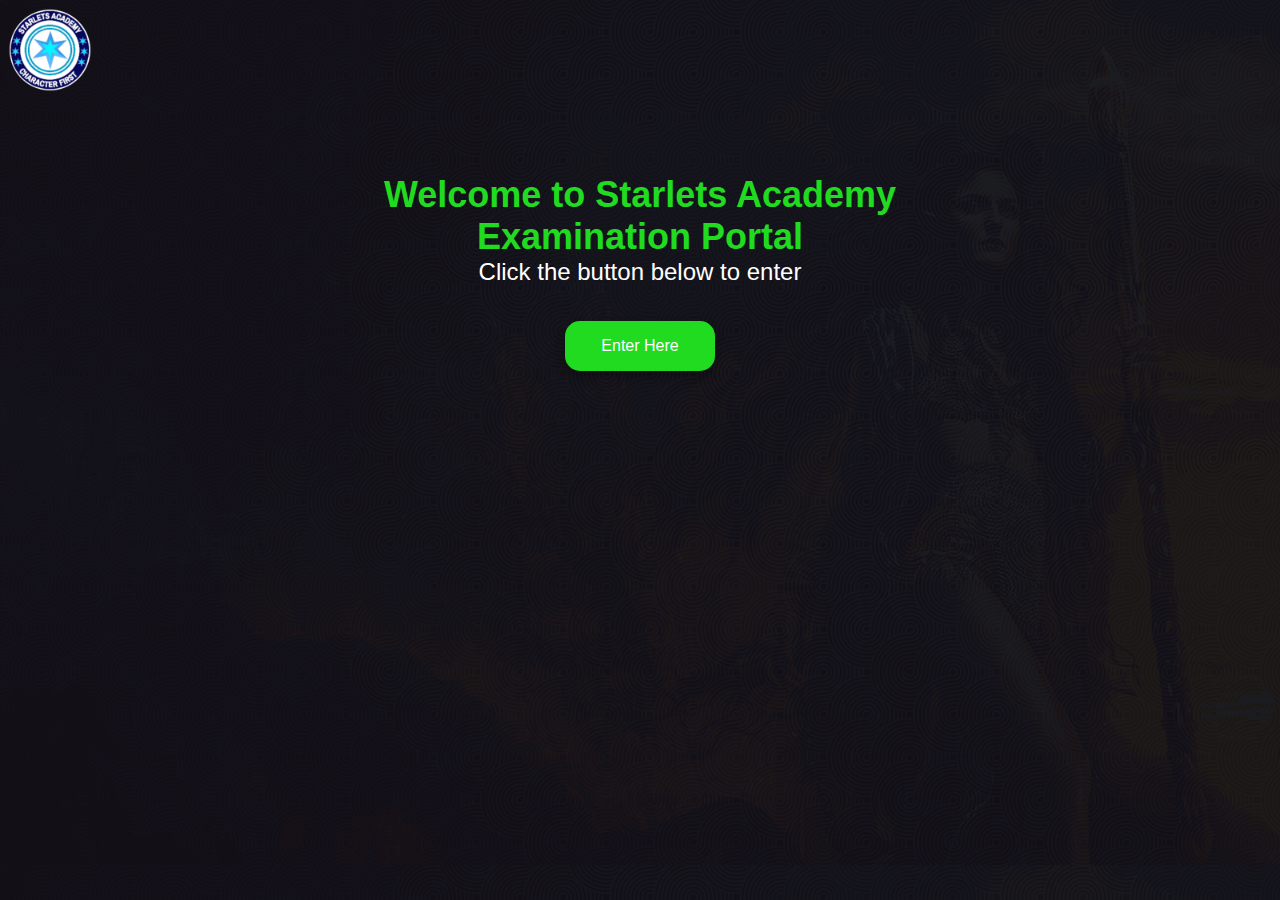
<file: index.html>
<!DOCTYPE html>
<html lang="en">
<head>
    <meta charset="UTF-8">
    <meta http-equiv="X-UA-Compatible" content="IE=chrome">
    <meta name="viewport" content="width=device-width, initial-scale=1.0">
    <title>Starlets Exam Portal</title>
    <link rel="stylesheet" href="style.css">
</head>
<body class="home">
   
    <section>
        <div class="logo_starlets">
            <img src="images/starlets acad.png" alt="Starlets">
        </div>
    </section>
    <div class="container">
    
        <h1 class="title">Welcome to Starlets Academy <br> Examination Portal</h1>
        <p class="subtitle">Click the button below to enter</p>
        <a href="exam_page.html"><button class="enter_btn"><p> Enter Here </p></button></a>

        
        
    
      </div>  
     
</body>
</html>
</file>
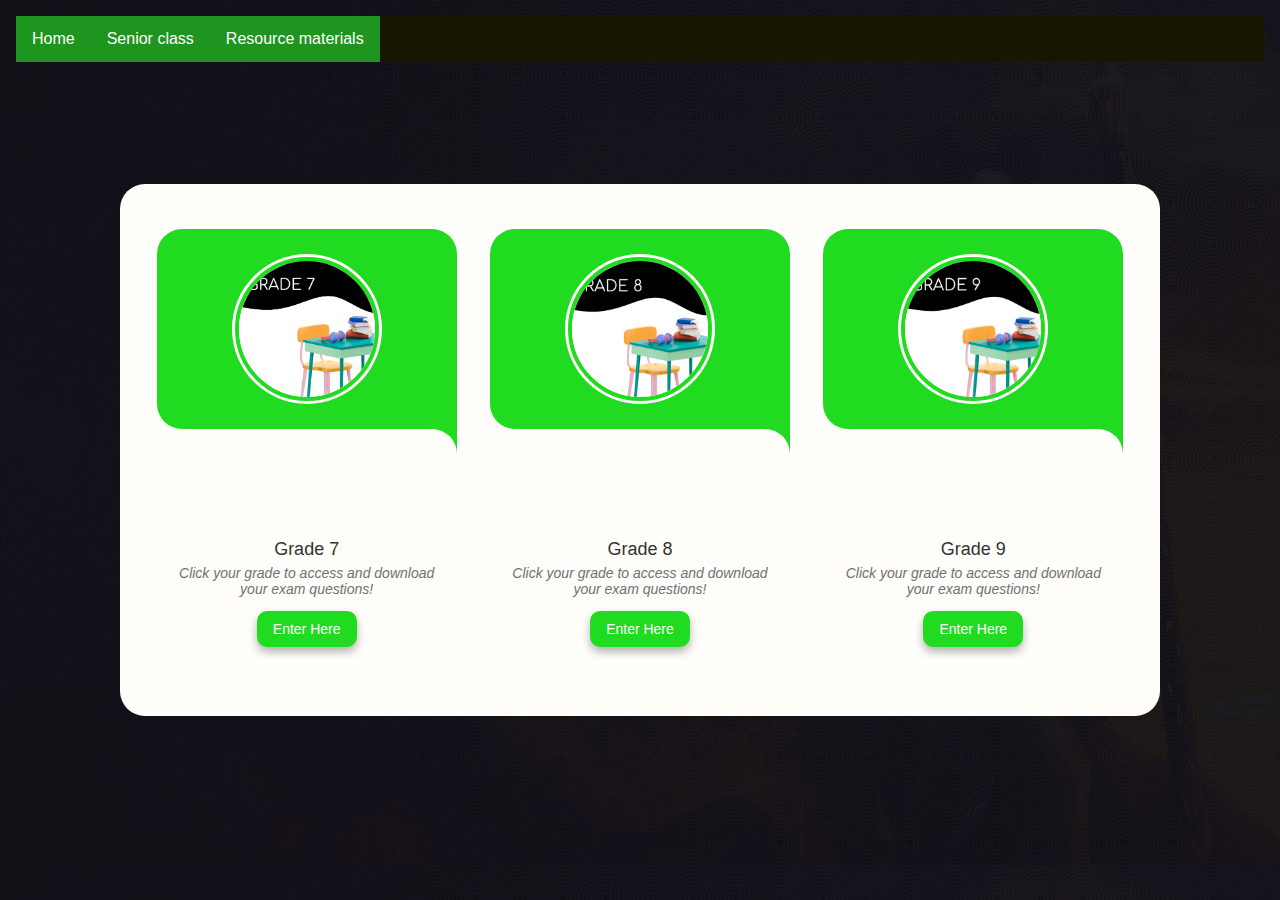
<file: exam_page.html>
<!DOCTYPE html>
<html lang="en">
<head>
    <meta charset="UTF-8">
    <meta http-equiv="X-UA-Compatible" content="IE=edge">
    <meta name="viewport" content="width=device-width, initial-scale=1.0">
    <title>Starlets Exam Portal</title>
    <link rel="stylesheet" href="exam.css">
    
</head>
<body class="slid">
    <html>
        <section class="navbar">
        <div class="topnav">
            <a class="active" href="index.html">Home</a>
            <a class="active" href="senior.html">Senior class</a>
            <a class="active" href="resource.html">Resource materials</a>
        </div>

        <div style="padding-left:16px">
            
        </div> 
        </section>
            
        
        <div class="slider-container">
            <div class="slider-content">
                    <div class="card-wrapper">
                    <div class="card">
                        <div class="image-content">
                            <span class="overlay"></span>

                                <div class="card-iamge">
                                    <img src="images/GRADE 7 2.png" alt="grade pics" class="card-img">
                                </div>
                        </div>
                        <div class="card-content">
                            <h2 class="name">Grade 7</h2>
                            <p class="description"><i>Click your grade to access and download your exam questions!</i></p>
                            <a href="grade_7.html"><button class="button_junior">Enter Here</button></a>
                        </div>
                    </div>
                    <div class="card swiper-slider">
                        <div class="image-content">
                            <span class="overlay"></span>

                                <div class="card-iamge">
                                    <img src="images/GRADE 8 2.png" alt="grade pics" class="card-img">
                                </div>
                        </div>
                        <div class="card-content">
                            <h2 class="name">Grade 8</h2>
                            <p class="description"><i>Click your grade to access and download your exam questions!</i></p>
                            <a href="grade_8.html"><button class="button_junior">Enter Here</button></a>
                        </div>
                    </div>
                    <div class="card swiper-slider">
                        <div class="image-content">
                            <span class="overlay"></span>

                                <div class="card-iamge">
                                    <img src="images/GRADE 9 2.png" alt="grade pics" class="card-img">
                                </div>
                        </div>
                        <div class="card-content">
                            <h2 class="name">Grade 9</h2>
                            <p class="description"><i>Click your grade to access and download your exam questions!</i></p>
                            <a href="grade_9.html"><button class="button_junior">Enter Here</button></a>
                        </div>
                    </div>
            
</body>

</html>
</file>
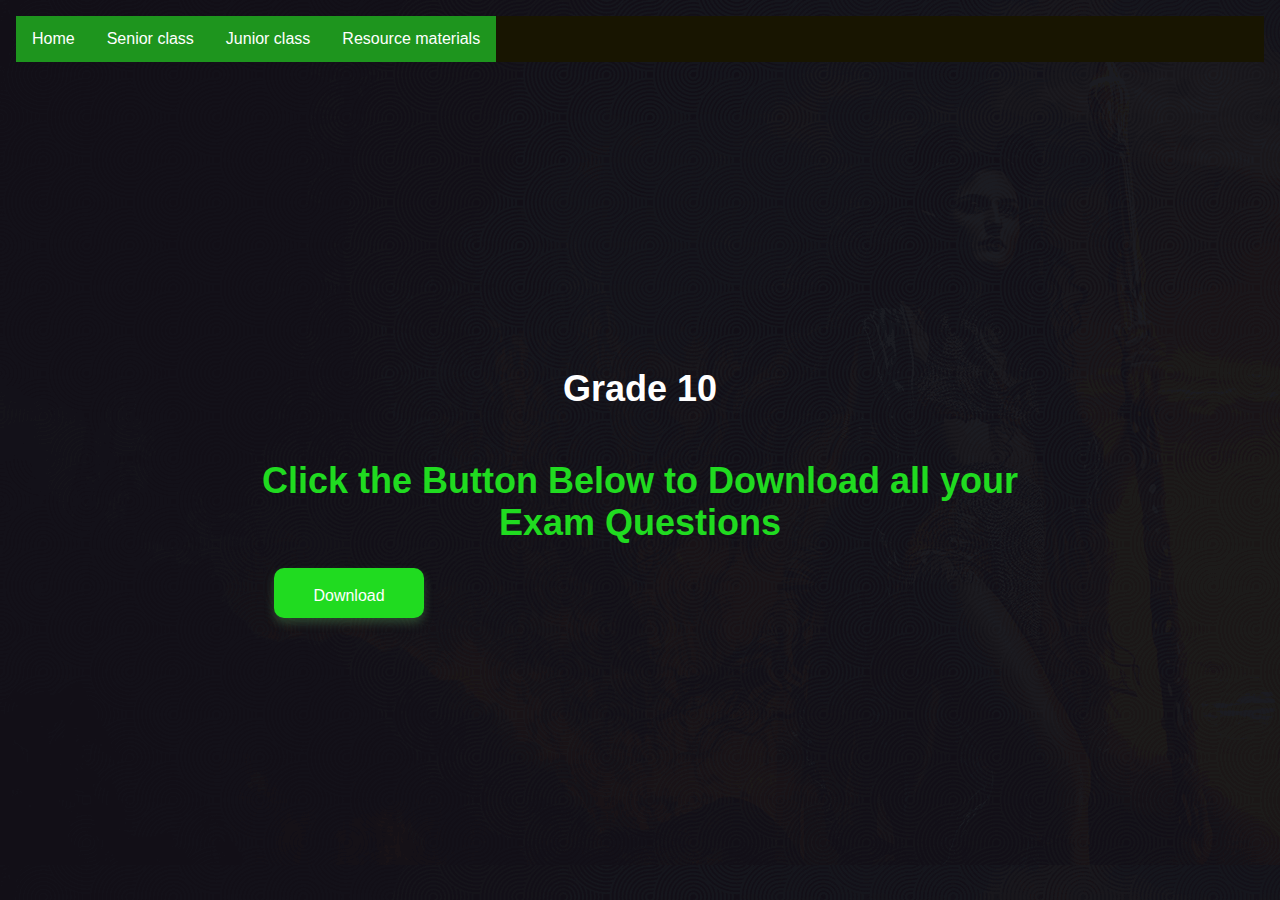
<file: grade_10.html>
<!DOCTYPE html>
<html lang="en">
<head>
    <meta charset="UTF-8">
    <meta http-equiv="X-UA-Compatible" content="IE=chrome">
    <meta name="viewport" content="width=device-width, initial-scale=1.0">
    <title>Starlets Exam Portal</title>
    <link rel="stylesheet" href="style.css">
    <link rel="stylesheet" href="exam.css">
</head>
<body class="home">
    <section class="navbar">
        <div class="topnav">
            <a class="active" href="index.html">Home</a>
            <a class="active" href="senior.html">Senior class</a>
            <a class="active" href="exam_page.html">Junior class</a>
            <a class="active" href="resource.html">Resource materials</a>
        </div>

        <div style="padding-left:16px">
            
        </div> 
        </section>
    <div class="container">
        <h2 class="stu_ma">Grade 10</h2>
        <h1 class="title">Click the Button Below to Download all your Exam Questions</h1>
        <section class="download_btn">

            <a href="https://files.fm/u/gkufrf4xna" target="_blank" rel="noopener noreferrer"><button class="enter"><p> Download </p></button></a>
        
            
            </section>
      </div>  
     
</body>
</html>
</file>
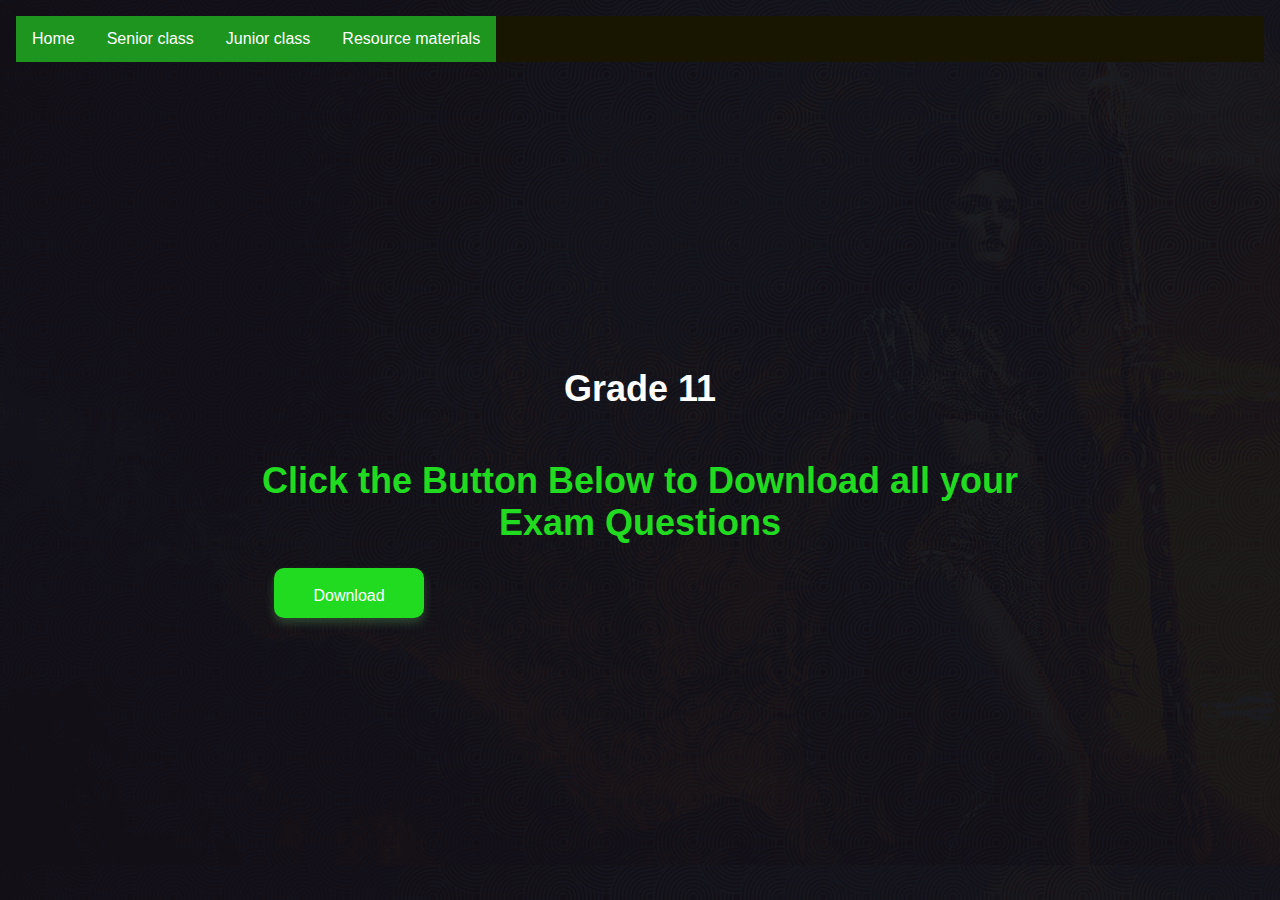
<file: grade_11.html>
<!DOCTYPE html>
<html lang="en">
<head>
    <meta charset="UTF-8">
    <meta http-equiv="X-UA-Compatible" content="IE=chrome">
    <meta name="viewport" content="width=device-width, initial-scale=1.0">
    <title>Starlets Exam Portal</title>
    <link rel="stylesheet" href="style.css">
    <link rel="stylesheet" href="exam.css">
</head>
<body class="home">
    <section class="navbar">
        <div class="topnav">
            <a class="active" href="index.html">Home</a>
            <a class="active" href="senior.html">Senior class</a>
            <a class="active" href="exam_page.html">Junior class</a>
            <a class="active" href="resource.html">Resource materials</a>
        </div>

        <div style="padding-left:16px">
            
        </div> 
        </section>
    <div class="container">
        <h2 class="stu_ma">Grade 11</h2>
        <h1 class="title">Click the Button Below to Download all your Exam Questions</h1>
        <section class="download_btn">
          
            <a href="https://files.fm/u/g7t7bhgrew" target="_blank" rel="noopener noreferrer"><button class="enter"><p> Download </p></button></a>
            
            </section>
      </div>  
     
</body>
</html>
</file>
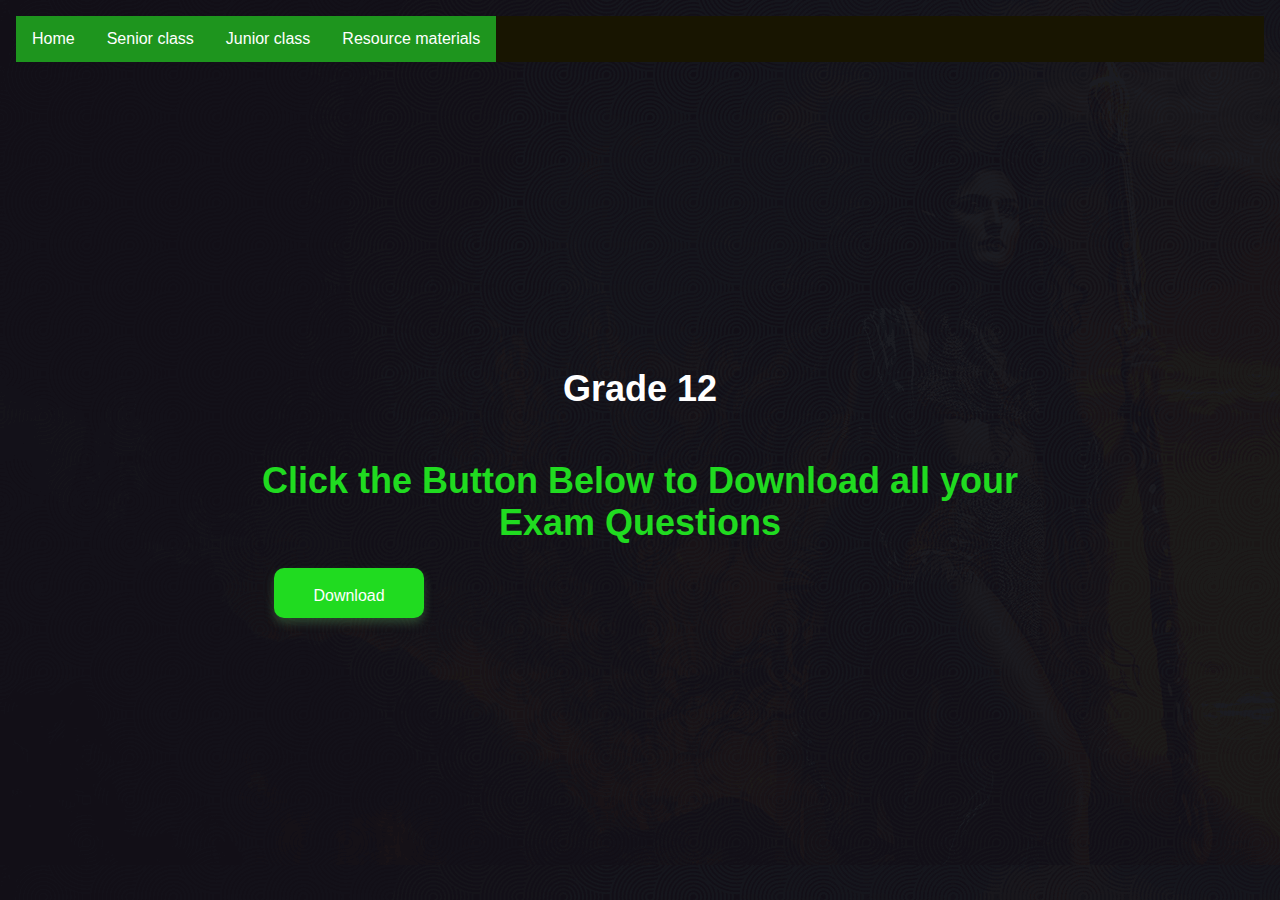
<file: grade_12.html>
<!DOCTYPE html>
<html lang="en">
<head>
    <meta charset="UTF-8">
    <meta http-equiv="X-UA-Compatible" content="IE=chrome">
    <meta name="viewport" content="width=device-width, initial-scale=1.0">
    <title>Starlets Exam Portal</title>
    <link rel="stylesheet" href="style.css">
    <link rel="stylesheet" href="exam.css">
</head>
<body class="home">
    <section class="navbar">
        <div class="topnav">
            <a class="active" href="index.html">Home</a>
            <a class="active" href="senior.html">Senior class</a>
            <a class="active" href="exam_page.html">Junior class</a>
            <a class="active" href="resource.html">Resource materials</a>
        </div>

        <div style="padding-left:16px">
            
        </div> 
        </section>
    <div class="container">
        <h2 class="stu_ma">Grade 12</h2>
        <h1 class="title">Click the Button Below to Download all your Exam Questions</h1>
        <section class="download_btn">
            
            <a href="" target="_blank" rel="noopener noreferrer"><button class="enter"><p> Download </p></button></a>
          
            </section>
      </div>  
     
</body>
</html>
</file>
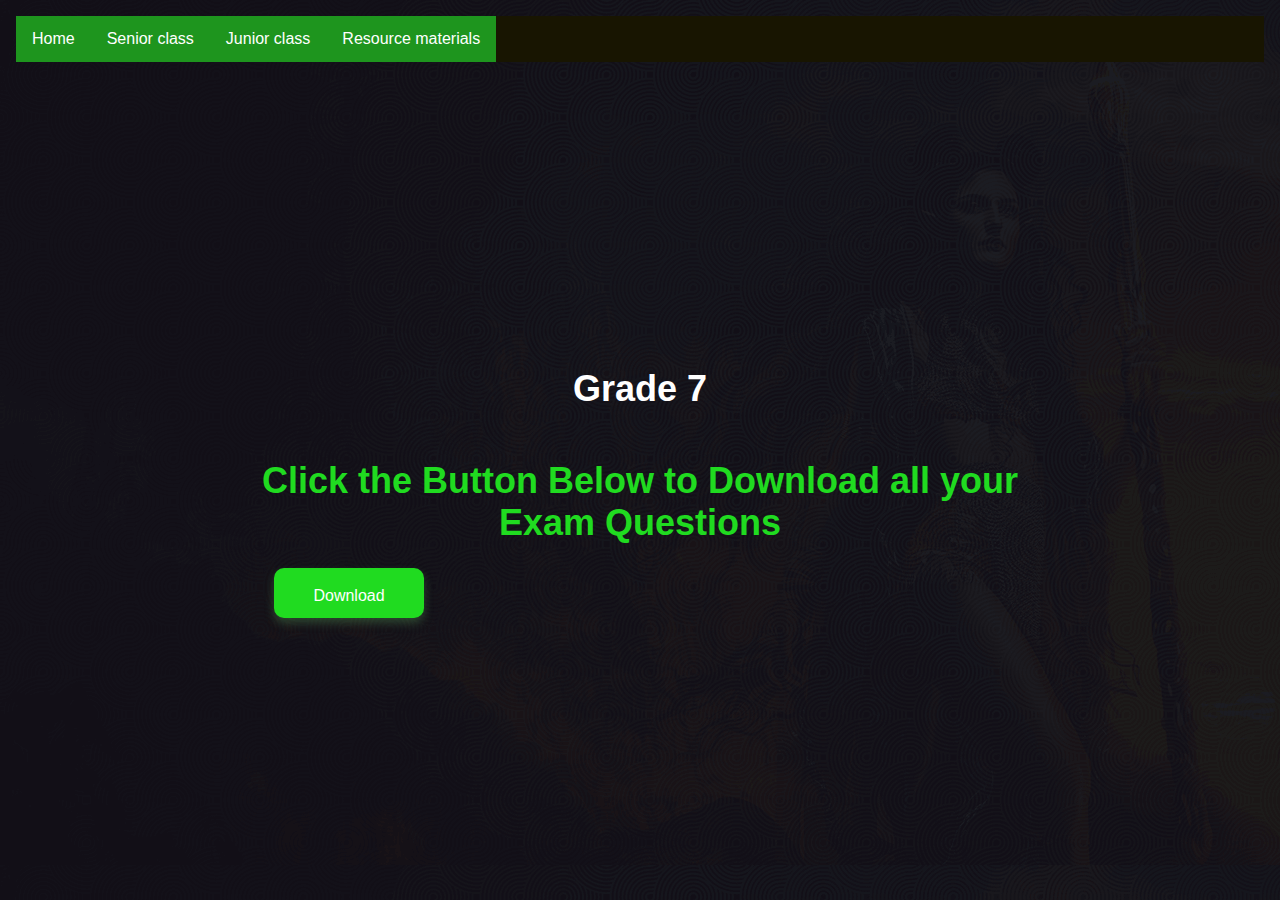
<file: grade_7.html>
<!DOCTYPE html>
<html lang="en">
<head>
    <meta charset="UTF-8">
    <meta http-equiv="X-UA-Compatible" content="IE=chrome">
    <meta name="viewport" content="width=device-width, initial-scale=1.0">
    <title>Starlets Exam Portal</title>
    <link rel="stylesheet" href="style.css">
    <link rel="stylesheet" href="exam.css">
</head>
<body class="home">
    <section class="navbar">
        <div class="topnav">
            <a class="active" href="index.html">Home</a>
            <a class="active" href="senior.html">Senior class</a>
            <a class="active" href="exam_page.html">Junior class</a>
            <a class="active" href="resource.html">Resource materials</a>
        </div>

        <div style="padding-left:16px">
            
        </div> 
        </section>
    <div class="container">
        <h2 class="stu_ma">Grade 7</h2>
        <h1 class="title">Click the Button Below to Download all your Exam Questions</h1>
        <section class="download_btn">
            
            <a href=" https://files.fm/u/z2f2uezrnf" target="_blank" rel="noopener noreferrer"><button class="enter"><p> Download </p></button></a>
           
        </section>
      </div>  
     
</body>
</html>
</file>
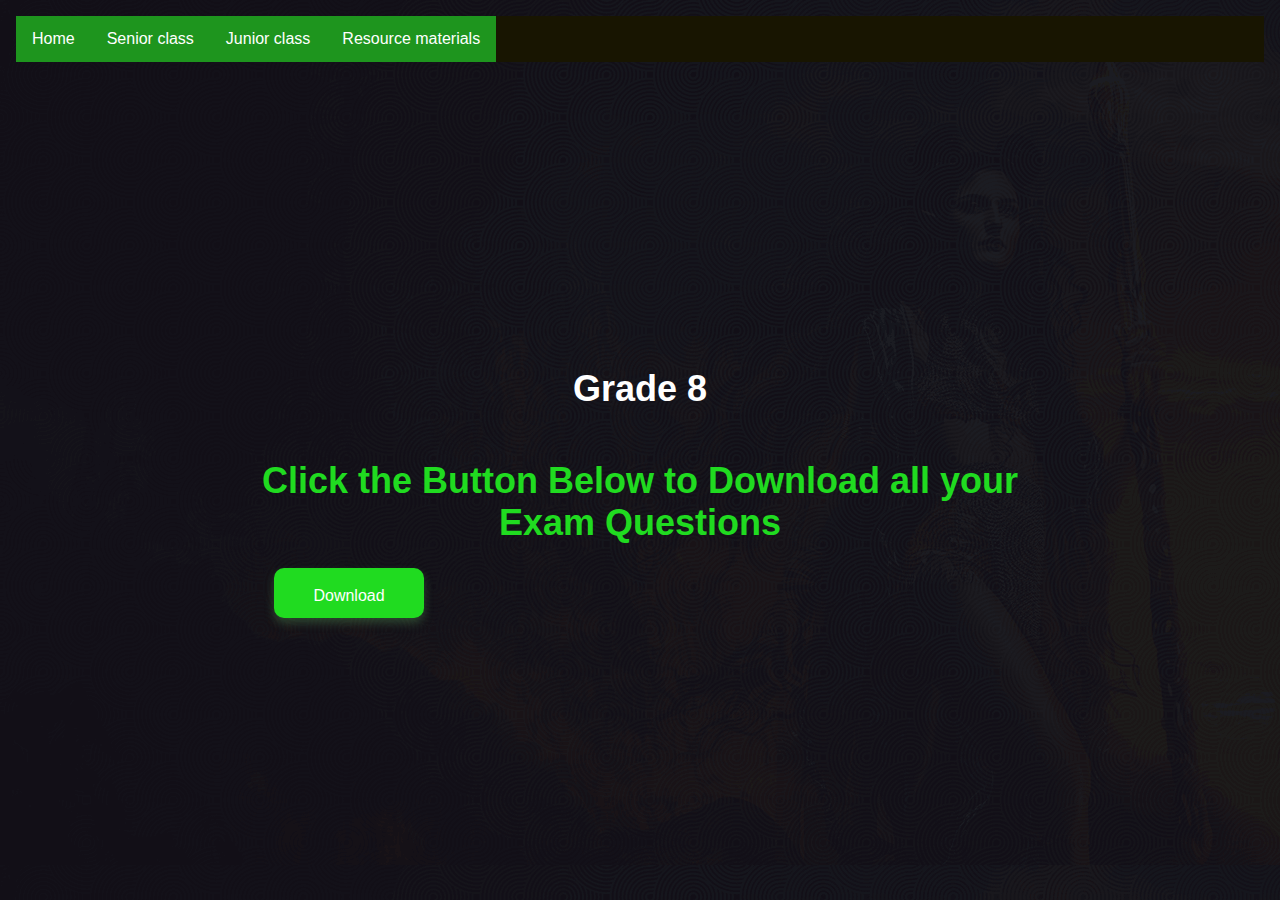
<file: grade_8.html>
<!DOCTYPE html>
<html lang="en">
<head>
    <meta charset="UTF-8">
    <meta http-equiv="X-UA-Compatible" content="IE=chrome">
    <meta name="viewport" content="width=device-width, initial-scale=1.0">
    <title>Starlets Exam Portal</title>
    <link rel="stylesheet" href="style.css">
    <link rel="stylesheet" href="exam.css">
</head>
<body class="home">
    <section class="navbar">
        <div class="topnav">
            <a class="active" href="index.html">Home</a>
            <a class="active" href="senior.html">Senior class</a>
            <a class="active" href="exam_page.html">Junior class</a>
            <a class="active" href="resource.html">Resource materials</a>
        </div>

        <div style="padding-left:16px">
            
        </div> 
        </section>
    <div class="container">
        <h2 class="stu_ma">Grade 8</h2>
        <h1 class="title">Click the Button Below to Download all your Exam Questions</h1>
        <section class="download_btn">

            <a href=" https://files.fm/u/pge2ua2fbk" target="_blank" rel="noopener noreferrer"><button class="enter"><p> Download </p></button></a>
            

            </section>
            </section>
      </div>  
     
</body>
</html>
</file>
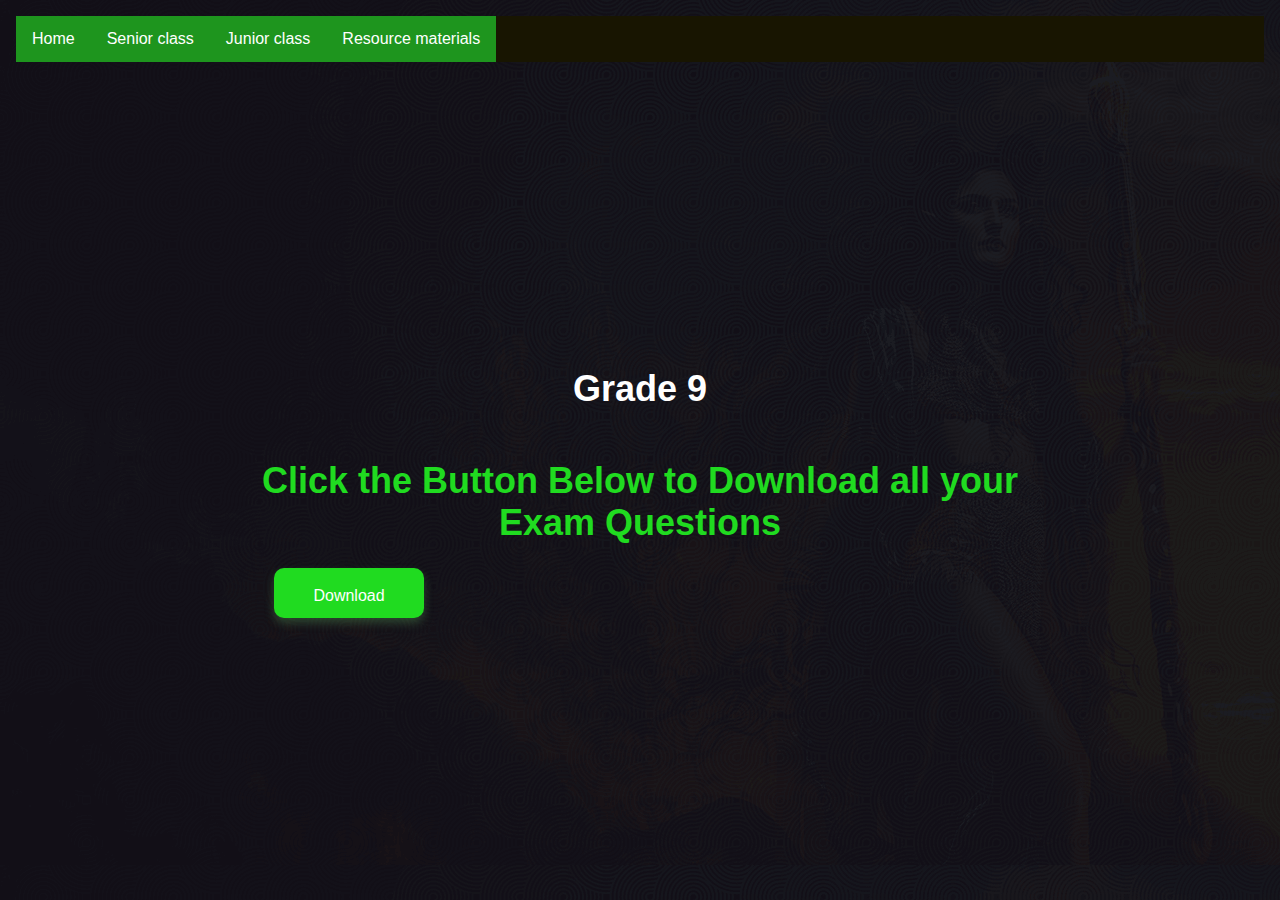
<file: grade_9.html>
<!DOCTYPE html>
<html lang="en">
<head>
    <meta charset="UTF-8">
    <meta http-equiv="X-UA-Compatible" content="IE=chrome">
    <meta name="viewport" content="width=device-width, initial-scale=1.0">
    <title>Starlets Exam Portal</title>
    <link rel="stylesheet" href="style.css">
    <link rel="stylesheet" href="exam.css">
</head>
<body class="home">
    <section class="navbar">
        <div class="topnav">
            <a class="active" href="index.html">Home</a>
            <a class="active" href="senior.html">Senior class</a>
            <a class="active" href="exam_page.html">Junior class</a>
            <a class="active" href="resource.html">Resource materials</a>
        </div>

        <div style="padding-left:16px">
            
        </div> 
        </section>
    <div class="container">
        <h2 class="stu_ma">Grade 9</h2>
        <h1 class="title">Click the Button Below to Download all your Exam Questions</h1>

        <section class="download_btn">
       
            <a href="" target="_blank" rel="noopener noreferrer"><button class="enter"><p> Download </p></button></a>

            </section>
      </div>  
     
</body>
</html>
</file>
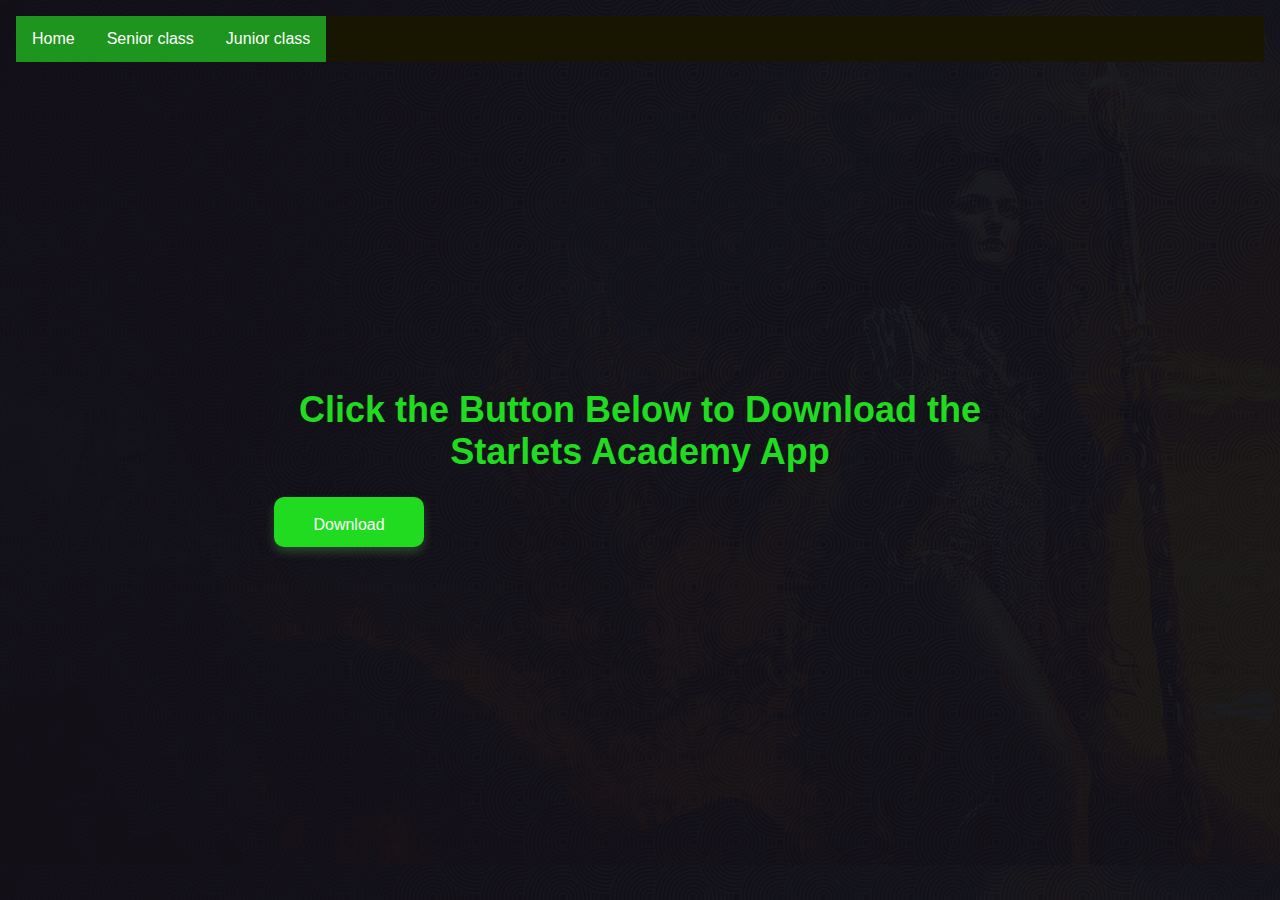
<file: resource.html>
<!DOCTYPE html>
<html lang="en">
<head>
    <meta charset="UTF-8">
    <meta http-equiv="X-UA-Compatible" content="IE=chrome">
    <meta name="viewport" content="width=device-width, initial-scale=1.0">
    <title>Starlets Exam Portal</title>
    <link rel="stylesheet" href="style.css">
    <link rel="stylesheet" href="exam.css">
</head>
<body class="home">
    <section class="navbar">
        <div class="topnav">
            <a class="active" href="index.html">Home</a>
            <a class="active" href="senior.html">Senior class</a>
            <a class="active" href="exam_page.html">Junior class</a>
        </div>

        <div style="padding-left:16px">
            
        </div> 
        </section>
    <div class="container">
        
        <h1 class="title">Click the Button Below to Download the Starlets Academy App</h1>
        <section class="download_btn">
          
            <a href="https://files.fm/f/pjm5h5gff5" target="_blank" rel="noopener noreferrer"><button class="enter"><p> Download </p></button></a>
            
      </div>  
     
</body>
</html>
</file>
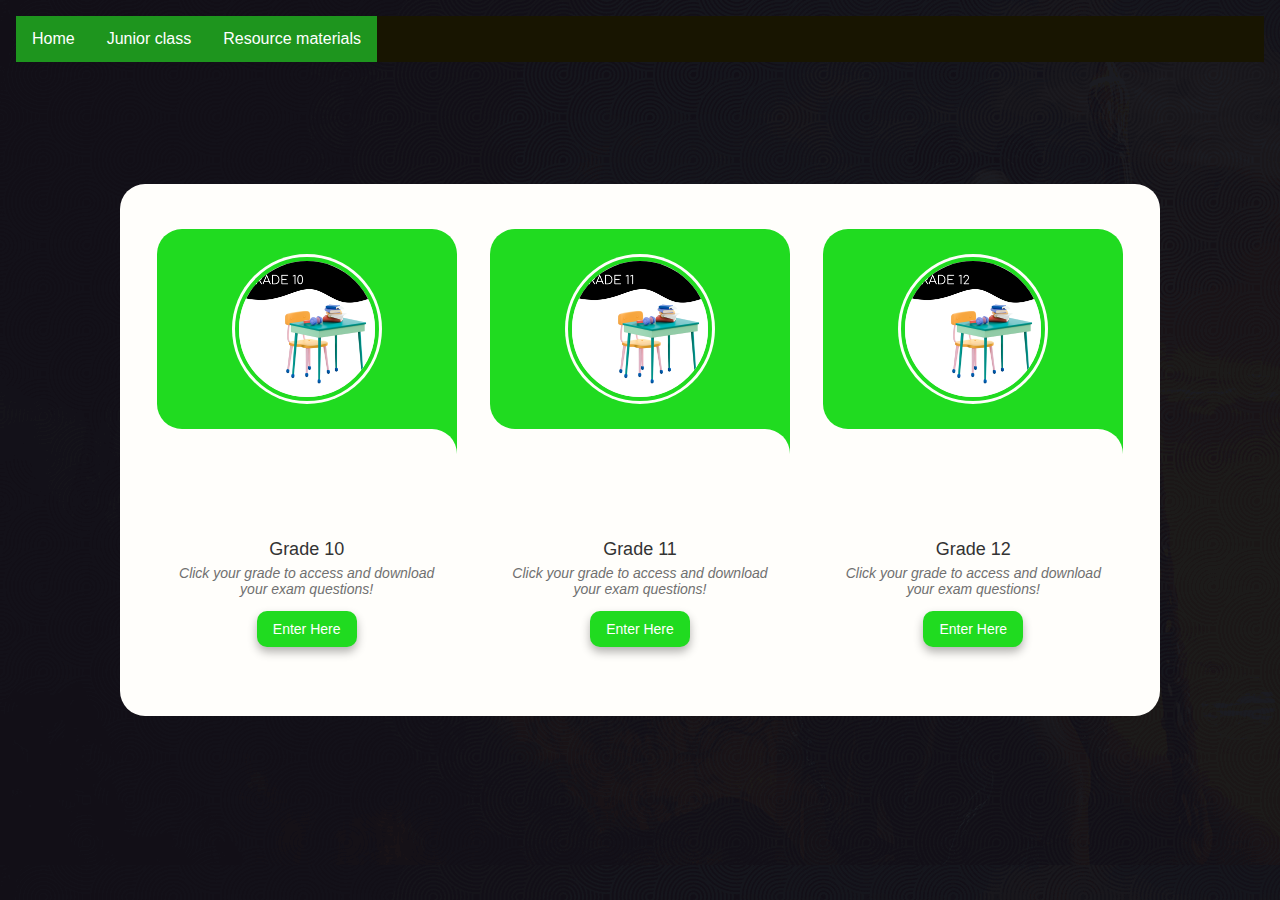
<file: senior.html>
<!DOCTYPE html>
<html lang="en">
<head>
    <meta charset="UTF-8">
    <meta http-equiv="X-UA-Compatible" content="IE=chrome">
    <meta name="viewport" content="width=device-width, initial-scale=1.0">
    <title>Starlets Exam Portal</title>
    <link rel="stylesheet" href="exam.css">
</head>
<body class="slid">
    <html>
        <section class="navbar">
        <div class="topnav">
            <a class="active" href="index.html">Home</a>
            <a class="active" href="exam_page.html">Junior class</a>
            <a class="active" href="resource.html">Resource materials</a>
            
        </div>

        <div style="padding-left:16px">
            
        </div> 
        </section>
            
        
        <div class="slider-container">
            <div class="slider-content">
                    <div class="card-wrapper">
                    <div class="card">
                        <div class="image-content">
                            <span class="overlay"></span>

                                <div class="card-iamge">
                                    <img src="images/GRADE 10.png" alt="grade pics" class="card-img">
                                </div>
                        </div>
                        <div class="card-content">
                            <h2 class="name">Grade 10</h2>
                            <p class="description"><i>Click your grade to access and download your exam questions!</i></p>
                            <a href="grade_10.html"><button class="button_senior">Enter Here</button></a>
                        </div>
                    </div>
                    <div class="card swiper-slider">
                        <div class="image-content">
                            <span class="overlay"></span>

                                <div class="card-iamge">
                                    <img src="images/GRADE 11.png" alt="grade pics" class="card-img">
                                </div>
                        </div>
                        <div class="card-content">
                            <h2 class="name">Grade 11</h2>
                            <p class="description"><i>Click your grade to access and download your exam questions!</i></p>
                            <a href="grade_11.html"><button class="button_senior">Enter Here</button></a>
                        </div>
                    </div>
                    <div class="card swiper-slider">
                        <div class="image-content">
                            <span class="overlay"></span>

                                <div class="card-iamge">
                                    <img src="images/GRADE 12.png" alt="grade pics" class="card-img">
                                </div>
                        </div>
                        <div class="card-content">
                            <h2 class="name">Grade 12</h2>
                            <p class="description"><i>Click your grade to access and download your exam questions!</i></p>
                            <a href="grade_12.html"><button class="button_senior">Enter Here</button></a>
                        </div>
                    </div>
            
</body>

</html>
</file>
<file: style.css>
*{
  padding: 0;
  margin: 0;
  box-sizing: border-box;
  
}

body {
    font-family: 'poppins', sans-serif;
    background-color: #f0f0f0;
  }

  .home {
    background-image: url(images/upcoming-bg.png);
  }


  img {
    animation: spin 5s linear infinite;
    margin-left: auto;
    margin-right: auto;
    width: 100px;
  }
  
  @keyframes spin {
    from { 
      transform: rotate(0deg);
    }
    to {
      transform: rotate(360deg);
    }
  }


  #preloader {
    background-color: #000;
    height: 100vh;
    width: 100%;
    position: fixed;
    z-index: 100 ;
  }
  

  .container {
    max-width: 800px;
    margin: 0 auto;
    padding: 20px;

  }

  .logo_starlets {
    align-items: center;
  }

  .container a {
    text-decoration: none;
    
  }

  
  .container p {
    color: white;
    cursor: pointer;
  }
  
  .title {
    text-align: center;
    font-size: 36px;
    color: #333333;
    margin-top: 50px;
    display: flex;
    justify-content: center;

  }
  
  .container .subtitle {
    text-align: center;
    font-size: 24px;
    color: #ffffff;
    
  }
  
  .enter {
   
    color: white;
    text-align: center;
    font-size: 20px;
  }


  button {
   display: block;
   width:150px; 
   height :50px; 
   margin :35px auto; 
   background-color: #20db20;
   border-radius :15px; 
   border: none;
   cursor: pointer;
   font-weight: 200;
   font-size: 16px;
   transition: transform 0.2s ease;
   box-shadow: 0 5px 10px rgb(0, 0, 0, 0.3);
  
  }

  .button:active {
    transform: scale(0.96);
  }
  

  .button::before,
  .button::after{
    content: "";
    position: absolute;
    height: 100%;
    width: 150px;
    border: 2px solid red ;
  }
  
  .button::before{
    top: -70%;
  }

  .button::after{
    bottom: -70%;
  }

  .enter-button {
    background: #265d72;
    cursor:pointer; 
  }


  .enter_btn {
    background-color:#20db20;
  }

  .enter_btn p:hover {
    color: rgb(255, 217, 5);
  }


  .enter_btn:hover{
    background: #1e951e;
    cursor:pointer; 
  }


  .download_btn {
    display: flex;
    flex-direction: row;
    justify-content: space-between;
    margin-top: 10px;
  }


  .enter-button {
    /* Basic button style */
    display: inline-block;
    padding: 10px 20px;
    border: none;
    border-radius: 5px;
    color: white;
    font-size: 16px;
    
    /* Glossy effect using linear gradient */
    background-image: linear-gradient(to bottom, #0099ff, #3d83b2, #2795de, #238dd3);
  }
  
  /* Change the gradient direction on hover */
  .enter-button:hover {
    background-image: linear-gradient(to top, #618ca9, #3095d8, #48a2df, #378cc5);
  }



  .title {
    color: #20db20;
  }

  .footer {
    position: relative;
    bottom: 0;
    width: 100%;
    text-align: center;
    font-size: 14px;
    color: #999999;
    justify-content: center;
    margin-top: 200px;
  }
  
  .footer a {color:#999999;}
  
  .footer a:hover {color:#666666;}
</file>
<file: exam.css>
*{
    padding: 0;
    margin: 0;
    box-sizing: border-box;
    font-family: 'poppins', sans-serif;
  }

  body {
    background-color: #efefef;
    min-height: 100vh;
    display: flex;
    align-items: center;
    justify-content: center;
  }


  h2 {
    text-align: center;
    font-size: 36px;
    color: #333333;
    margin-top: 100px;
    display: flex;
    justify-content: center;
  }

  p {
    text-align: center;
    font-size: 24px;
    color: #666666;
    margin-top: 5px;
  }

  .stu_ma {
    color: #fff;
  }

  .gra_ma {
    color: #20db20;
  }
  
 
  .slid {
    background-image: url(images/upcoming-bg.png);
  }

  .description{
    color: #beb6b6;
  }

  /* Add a black background color to the top navigation */
.topnav {
    background-color: rgb(24, 21, 1);;
    overflow: hidden;
  }
  
  /* Style the links inside the navigation bar */
  .topnav a {
    float: left;
    color: #f2f2f2;
    text-align: center;
    padding: 14px 16px;
    text-decoration: none;
  }
  
  /* Change the color of links on hover */
  .topnav a:hover {
    background-color: #20db20;
    color: rgb(255, 255, 255);
  }
  
  /* Add an active class to highlight the current page */
  .topnav a.active {
    background-color: #1e951e;
    color: white;
  }

  .topnav a.active:hover {
    background-color: #20db20;
    color: rgb(255, 217, 5);
  }

  .slider-content {
    margin: 0 40px;
    padding: 45px 20px;
    background-color: #fffefb;
    overflow: hidden;
    border-radius: 25px;

  }

  .slider-container {
    max-width: 1120px;
    width: 100%;
    padding: 80px 0;
    
  }

  .card {
     border-radius: 25px;
     width: 300px;

  }

  .navbar {
        position: fixed;
        width: 100%;
        top: 0;
        left: 0;
        color: white;
        font-family: 'Exo 2', sans-serif;
        padding: 1em;
  }

  .card-wrapper {
    display: flex;
    flex-direction: row;
    justify-content: space-around;
  }

  .image-content,
  .card-content {
    padding: 10px 14px;
    display: flex;
    flex-direction: column;
    align-items: center;
  }

  .image-content {
    position: relative;
    row-gap: 5px;
    padding: 25px 0;
    display: flex;
  }

  .overlay {
    position: absolute;
    left: 0;
    top: 0;
    height: 100%;
    width: 100%;
    border-radius: 25px 25px 0 25px;
    background-color: #20db20;
  }

  .overlay::before,
  .overlay::after {
    content: '';
    position: absolute;
    right: 0;
    bottom: -40px;
    height: 40px;
    width: 40px;
    background-color: #20db20;
  }

  .overlay::after {
    border-radius: 0 25px 0 0;
    background-color: #fffefb;
  }


  .card-iamge {
    position: relative;
    height: 150px;
    width: 150px;
    border-radius: 50%;
    background: #fffefb;
    padding: 3px;
  }

  .card-iamge .card-img {
    height: 100%;
    width: 100%;
    object-fit: cover;
    border-radius: 50%;
    border: 4px solid #20db20 ;
  }

  .name {
    font-size: 18px;
    font-weight: 500;
    color: #333;
  }

  .description {
    font-size: 14px;
    color: #707070;
    text-align: center;
  }




  .button_junior {
    border: none;
    font-size: 16px;
    color: #fff;
    padding: 10px 16px;
    background-color: #20db20;
    border-radius: 10px;
    margin: 14px;
    cursor: pointer;
    transition: all 0.3s ease;
    font-weight: 200;
    font-size: 14px;
    box-shadow: 0 5px 10px rgb(0, 0, 0, 0.3);
  }

  .button_junior:hover {
    background: #1e951e;
    color: rgb(244, 239, 83);
  }

  .button_senior {
    border: none;
    font-size: 10px;
    color: #fff;
    padding: 10px 16px;
    background-color: #20db20;
    border-radius: 10px;
    margin: 14px;
    cursor: pointer;
    transition: all 0.3s ease;
    font-weight: 200;
    font-size: 14px;
    box-shadow: 0 5px 10px rgb(0, 0, 0, 0.3);
  }

  .button_senior:hover {
    background: #1e951e;
    color: rgb(244, 239, 83);
  }

  .enter {
    border: none;
    font-size: 10px;
    padding: 10px 16px;
    border-radius: 10px;
    margin: 14px;
    cursor: pointer;
    background-color: #20db20;
    transition: all 0.3s ease;
    font-weight: 200;
    font-size: 14px;
    box-shadow: 0 5px 10px rgba(103, 187, 104, 0.3);
    
  } 
  
  .enter p {
    font-size: 16px;
  }

  .enter p:hover{
    color: rgb(255, 217, 5);
  }

  .enter:hover {
    background: #1e951e;;
  }
</file>
